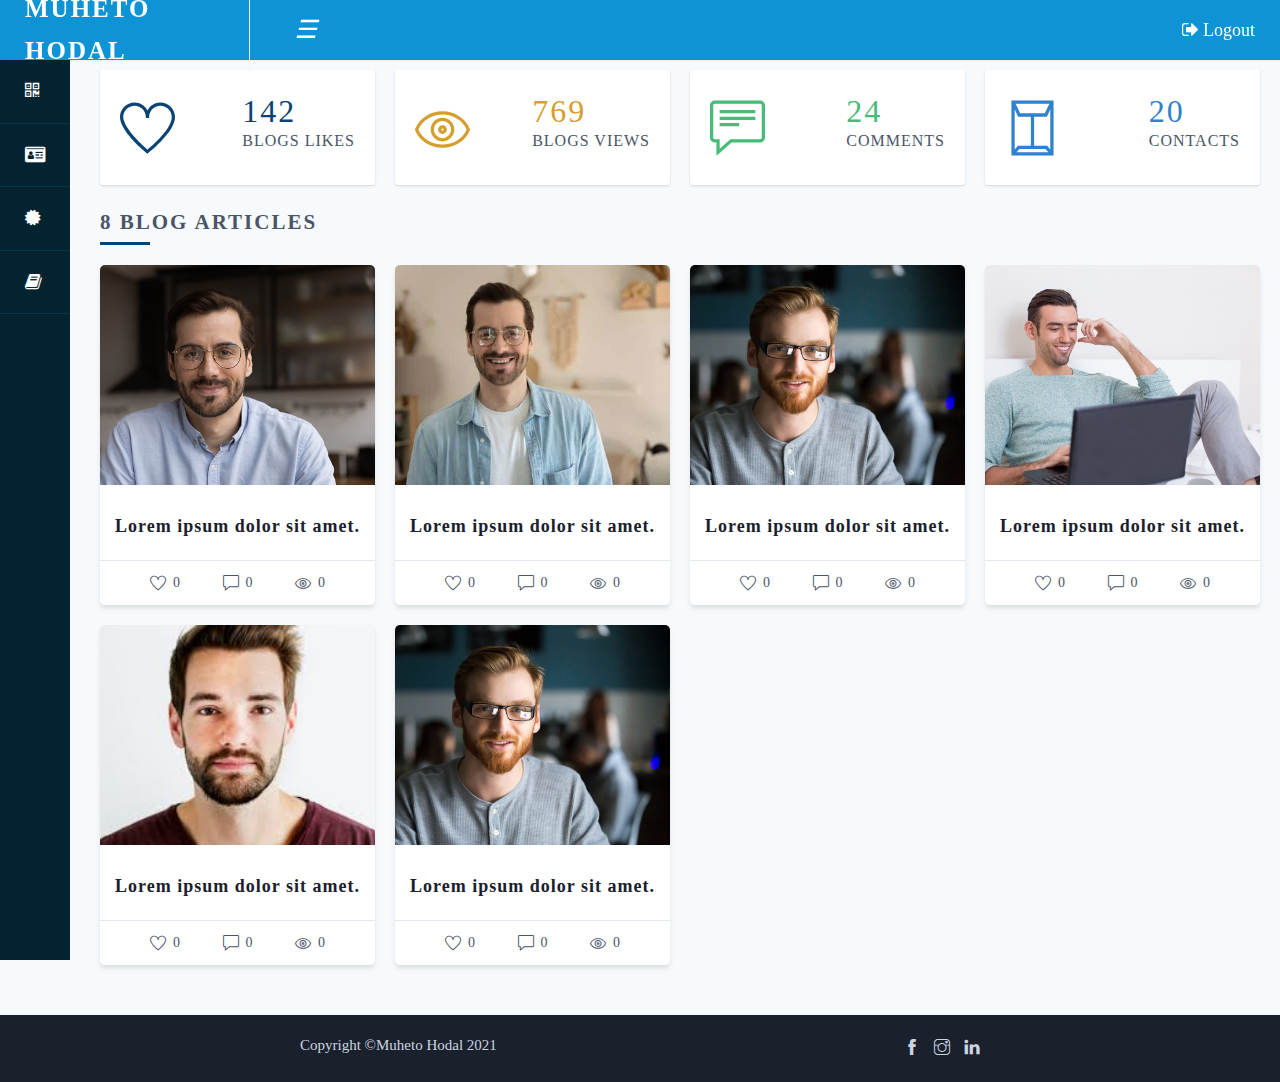
<file: login/admin/index.html>
<!DOCTYPE html>
<html lang="en">

<head>
    <meta charset="UTF-8">
    <meta http-equiv="X-UA-Compatible" content="IE=edge">
    <meta name="viewport" content="width=device-width, initial-scale=1.0">
    <link rel="stylesheet" type="text/css" href="css1/style.css">

    <link rel="stylesheet" href="https://cdnjs.cloudflare.com/ajax/libs/font-awesome/4.7.0/css/font-awesome.min.css">
    <title>Admins</title>

    <link href="https://fonts.googleapis.com/css?family=Lato:100,300,400,700,900" rel="stylesheet">
    <link href="css/main.css" rel="stylesheet">
    <link href="css/admin.css" rel="stylesheet">
    <link href="css/queries.css" rel="stylesheet">
    <link rel="stylesheet" href="icons/themify-icons.css">
</head>


<body>
    <div class="wrapper hover_collapse">

        <!-- Top bar -->
        <div class="top_navbar">
            <!-- logo -->
            <div class="logo">Muheto Hodal</div>
            <!-- menu button -->
            <div class="menu">
                <div class="hamburger">
                    <i class="fas fa-bars">&#9776;</i>
                </div>

                <ul class="logout1">
                    <li>
                        <a href="../login.html" style="color:#fff; font-size: 18px;">
                            <span class="fa fa-sign-out"><i></i></span>
                            <span class="text">Logout</span>
                        </a>
                    </li>
                </ul>
            </div>

        </div>

        <!-- Sidebar -->
        <div class="sidebar">
            <div class="sidebar_inner">
                <ul>
                    <li>
                        <a href="index.html">
                            <span class="fa fa-qrcode"><i></i></span>
                            <span class="text">Dashboard</span>
                        </a>
                    </li>

                    <li>
                        <a href="create_blog.html">
                            <span class="fa fa-id-card"><i></i></span>
                            <span class="text">Create blog</span>
                        </a>
                    </li>
                    <li>
                        <a href="queries.html">
                            <span class="fa fa-certificate"><i></i></span>
                            <span class="text">Queries</span>

                        </a>
                    </li>
                    <li>
                        <a href="profile.html">
                            <span class="fa fa-book"><i></i></span>
                            <span class="text">Profile</span>
                        </a>
                    </li>
                    <li id="logout" onclick="logout(log)">
                        <a href="../login.html">
                            <span class="fa fa-sign-out"><i></i></span>
                            <span class="text">logout</span>
                        </a>
                    </li>
                </ul>
            </div>
        </div>

    </div>


    <!-- <div class="main"> -->

    <main class="main">

        <section class="admin-dashboard">
            <div class="dashboard-summary">
                <div class="icon-card icon-card__primary">
                    <span class="ti-heart icon-card__icon"></span>
                    <div class="icon-card__details">
                        <h4 class="icon-card__number">142</h4>
                        <span class="icon-card__text">Blogs Likes</span>
                    </div>
                </div>
                <div class="icon-card icon-card__secondary">
                    <span class="ti-eye icon-card__icon"></span>
                    <div class="icon-card__details">
                        <h4 class="icon-card__number">769</h4>
                        <span class="icon-card__text">Blogs Views</span>
                    </div>
                </div>
                <div class="icon-card icon-card__success">
                    <span class="ti-comment-alt icon-card__icon"></span>
                    <div class="icon-card__details">
                        <h4 class="icon-card__number">24</h4>
                        <span class="icon-card__text">Comments</span>
                    </div>
                </div>
                <div class="icon-card icon-card__blue">
                    <span class="ti-envelope icon-card__icon"></span>
                    <div class="icon-card__details">
                        <h4 class="icon-card__number">20</h4>
                        <span class="icon-card__text">Contacts</span>
                    </div>
                </div>
            </div>
            <h2 class="dashboard-title">8 Blog articles</h2>
            <div class="cards">
                <div class="card">
                    <a class="card-img" href="edit_blog.html"><img src="img/istockphoto-1300972574-170667a.jpg" alt="Image"></a>
                    <div class="card-details">
                        <a href="edit_blog.html" class="card-title">
                                    Lorem ipsum dolor sit amet.
                                </a>
                    </div>
                    <div class="card-icons">
                        <div class="icon">
                            <i class="ti-heart"></i>
                            <span class="icon-number">0</span>
                        </div>
                        <div class="icon">
                            <i class="ti-comment"></i>
                            <span class="icon-number">0</span>
                        </div>
                        <div class="icon">
                            <i class="ti-eye"></i>
                            <span class="icon-number">0</span>
                        </div>
                    </div>
                </div>
                <div class="card">
                    <a class="card-img" href="edit_blog.html"><img src="img/head.webp" alt="Image"></a>
                    <div class="card-details">
                        <a href="edit_blog.html" class="card-title">
                                    Lorem ipsum dolor sit amet.
                                </a>
                    </div>
                    <div class="card-icons">
                        <div class="icon">
                            <i class="ti-heart"></i>
                            <span class="icon-number">0</span>
                        </div>
                        <div class="icon">
                            <i class="ti-comment"></i>
                            <span class="icon-number">0</span>
                        </div>
                        <div class="icon">
                            <i class="ti-eye"></i>
                            <span class="icon-number">0</span>
                        </div>
                    </div>
                </div>
                <div class="card">
                    <a class="card-img" href="edit_blog.html"><img src="img/head1.jpg" alt="Image"></a>
                    <div class="card-details">
                        <a href="edit_blog.html" class="card-title">
                                    Lorem ipsum dolor sit amet.
                                </a>
                    </div>
                    <div class="card-icons">
                        <div class="icon">
                            <i class="ti-heart"></i>
                            <span class="icon-number">0</span>
                        </div>
                        <div class="icon">
                            <i class="ti-comment"></i>
                            <span class="icon-number">0</span>
                        </div>
                        <div class="icon">
                            <i class="ti-eye"></i>
                            <span class="icon-number">0</span>
                        </div>
                    </div>
                </div>
                <div class="card">
                    <a class="card-img" href="edit_blog.html"><img src="img/head3.jpg" alt="Image"></a>
                    <div class="card-details">
                        <a href="edit_blog.html" class="card-title">
                                    Lorem ipsum dolor sit amet.
                                </a>
                    </div>
                    <div class="card-icons">
                        <div class="icon">
                            <i class="ti-heart"></i>
                            <span class="icon-number">0</span>
                        </div>
                        <div class="icon">
                            <i class="ti-comment"></i>
                            <span class="icon-number">0</span>
                        </div>
                        <div class="icon">
                            <i class="ti-eye"></i>
                            <span class="icon-number">0</span>
                        </div>
                    </div>
                </div>
                <div class="card">
                    <a class="card-img" href="edit_blog.html"><img src="img/images.jpeg" alt="Image"></a>
                    <div class="card-details">
                        <a href="edit_blog.html" class="card-title">
                                    Lorem ipsum dolor sit amet.
                                </a>
                    </div>
                    <div class="card-icons">
                        <div class="icon">
                            <i class="ti-heart"></i>
                            <span class="icon-number">0</span>
                        </div>
                        <div class="icon">
                            <i class="ti-comment"></i>
                            <span class="icon-number">0</span>
                        </div>
                        <div class="icon">
                            <i class="ti-eye"></i>
                            <span class="icon-number">0</span>
                        </div>
                    </div>
                </div>
                <div class="card">
                    <a class="card-img" href="edit_blog.html"><img src="img/head1.jpg" alt="Image"></a>
                    <div class="card-details">
                        <a href="edit_blog.html" class="card-title">
                                    Lorem ipsum dolor sit amet.
                                </a>
                    </div>
                    <div class="card-icons">
                        <div class="icon">
                            <i class="ti-heart"></i>
                            <span class="icon-number">0</span>
                        </div>
                        <div class="icon">
                            <i class="ti-comment"></i>
                            <span class="icon-number">0</span>
                        </div>
                        <div class="icon">
                            <i class="ti-eye"></i>
                            <span class="icon-number">0</span>
                        </div>
                    </div>
                </div>
            </div>
        </section>
    </main>
    </div>
    </div>

    <footer class="footer">
        <p class="footer-details">
            Copyright &copy;Muheto Hodal 2021
        </p>
        <div class="footer__icons">
            <a href="#" class="footer__icons__link">
                <span class="ti-facebook"></span>
            </a>
            <a href="#" class="footer__icons__link">
                <span class="ti-instagram"></span>
            </a>
            <a href="#" class="footer__icons__link">
                <span class="ti-linkedin"></span>
            </a>
        </div>
    </footer>
    <script src="js1/js.js"></script>
    <script src="/login/js/validation/logout.js"></script>
</body>

</html>
</file>
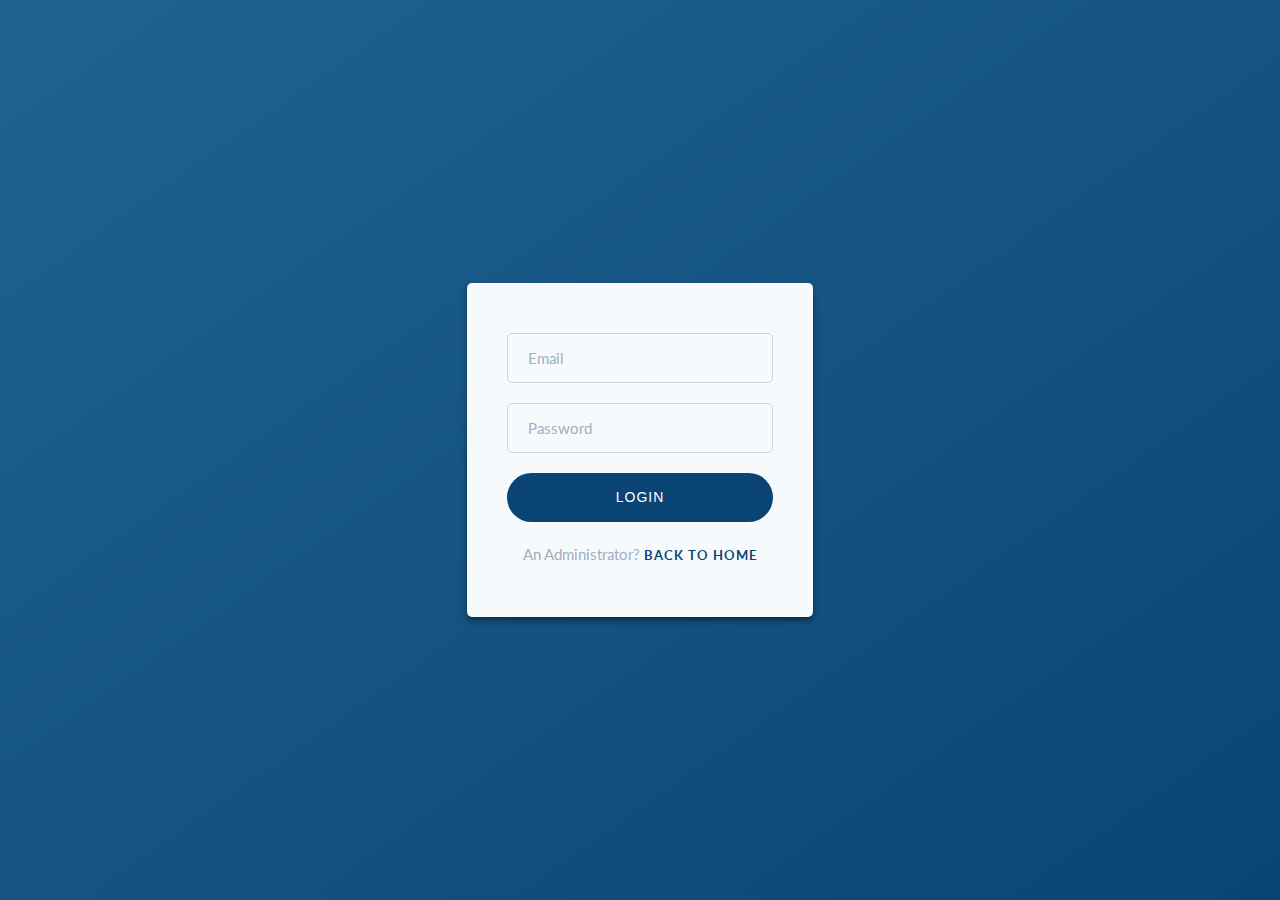
<file: login/login.html>
<!--<!DOCTYPE html>-->
<html lang="en">

<head>
    <meta charset="UTF-8">
    <meta content="width=device-width, initial-scale=1.0" name="viewport">
    <link href="https://fonts.googleapis.com/css?family=Lato:100,300,400,700,900" rel="stylesheet">
    <link href="admin/css/main.css" rel="stylesheet">
    <link href="login.css" rel="stylesheet">
    <title>Login</title>
</head>

<body class="login-page">
    <div class="login-container">
        <form class="login-form loader-container" onsubmit="login(event)">
            <div id="container-loader">
                <div class="lds-ripple">
                    <div></div>
                    <div></div>
                </div>
            </div>
            <div class="form-group">
                <input class="form-input" type="text" placeholder="Email" id="email" />
                <span class="text-invalid" id="email_invalid">invalid Email</span>
            </div>
            <div class="form-group">
                <input class="form-input" type="password" id="password" placeholder="Password" />
                <span class="text-invalid" id="password_invalid">invalid password</span>
            </div>
            <span class="text-invalid" id="invalid">Sorry, wrong email or password!</span>
            <div class="form-group">
                <button type="submit" class="btn btn-primary btn-block loader-block" id="login_btn">
                Login
            </button>
            </div>
            <div class="not-registered">
                <span class="not-registered__text">An Administrator? </span>
                <a href="../index.html" class="not-registered__link">Back to home</a>
            </div>

        </form>
    </div>
    <script type="text/javascript" src="js/validation/login.js"></script>
</body>

</html>
</file>
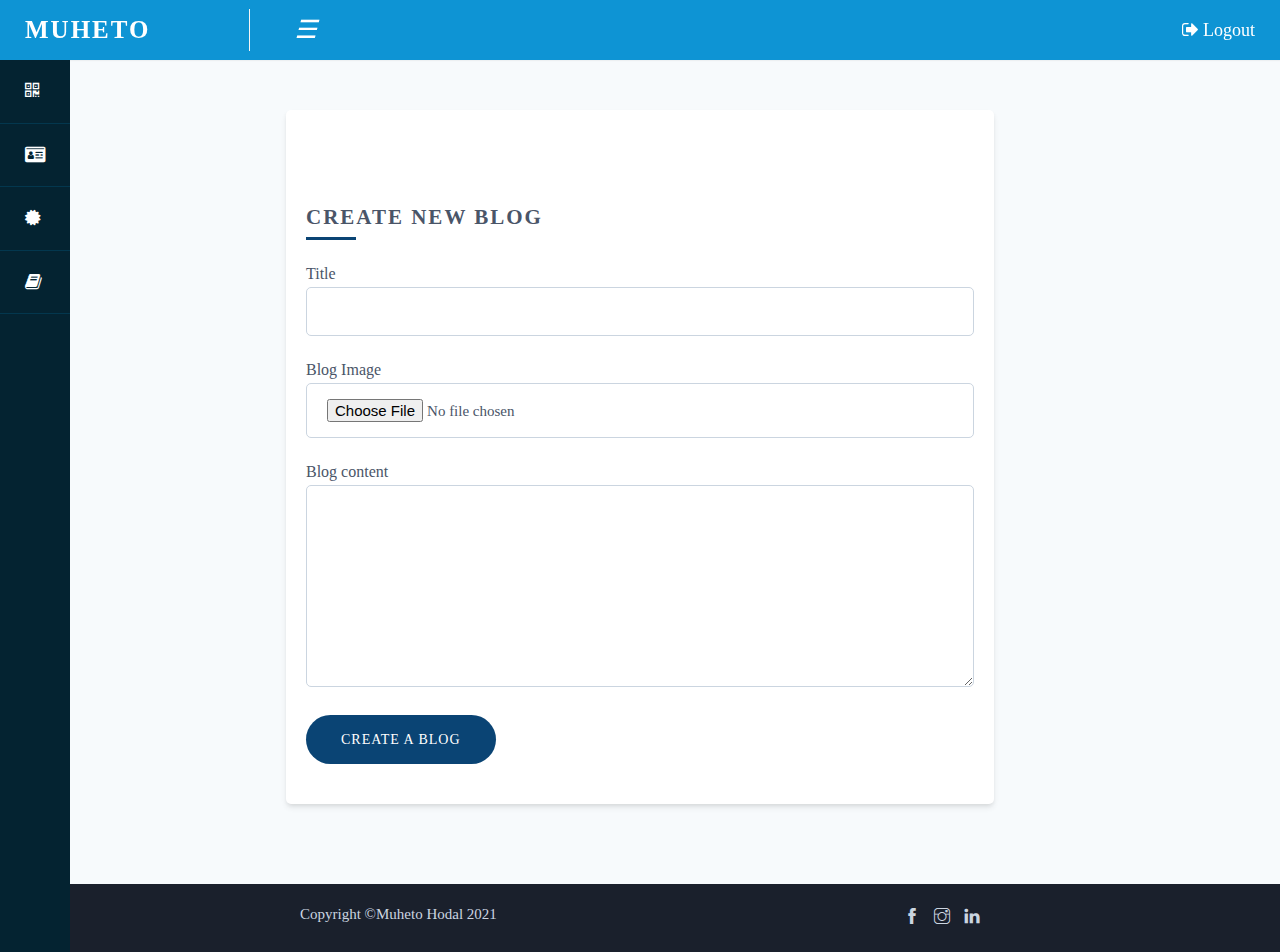
<file: login/admin/create_blog.html>
<!DOCTYPE html>
<html lang="en">
<head>
    <meta charset="UTF-8">
    <meta http-equiv="X-UA-Compatible" content="IE=edge">
    <meta name="viewport" content="width=device-width, initial-scale=1.0">
    <link rel="stylesheet" type="text/css" href="css1/style.css">

    <link rel="stylesheet" href="https://cdnjs.cloudflare.com/ajax/libs/font-awesome/4.7.0/css/font-awesome.min.css">
    <title>Admins</title>

    <link href="https://fonts.googleapis.com/css?family=Lato:100,300,400,700,900" rel="stylesheet">
    <link href="css/main.css" rel="stylesheet">
    <link href="css/admin.css" rel="stylesheet">
   <link href="css/queries.css" rel="stylesheet"> 
    <link rel="stylesheet" href="icons/themify-icons.css">
</head>


<body>
    <div class="wrapper hover_collapse">

        <!-- Top bar -->
        <div class="top_navbar">
            <!-- logo -->
                <div class="logo">Muheto</div>
            <!-- menu button -->
               <div class="menu">
                 <div class="hamburger">
                  <i class="fas fa-bars">&#9776;</i>
                 </div>
                
                 <ul class="logout1">
                   <li>
                            <a href="../login.html" style="color:#fff; font-size: 18px;">
                          <span class="fa fa-sign-out"><i></i></span>
                          <span class="text">Logout</span>
                            </a>
                            </li>
                    </ul>
               </div>
            
            </div>
        
        <!-- Sidebar -->
        <div class="sidebar">
            <div class="sidebar_inner">
                <ul>
                    <li>
                    <a href="index.html">
                        <span class="fa fa-qrcode"><i></i></span>
                  <span class="text">Dashboard</span>
                    </a>
                    </li>
              
                    <li>
                        <a href="create_blog.html">
                  <span class="fa fa-id-card"><i></i></span>
                  <span class="text">Create blog</span>
                    </a>
                    </li>
                    <li>
                        <a href="queries.html">
                  <span class="fa fa-certificate"><i></i></span>
                  <span class="text">Queries</span>
                 
                    </a>
                    </li>
                    <li>
                        <a href="profile.html">
                  <span class="fa fa-book"><i></i></span>
                  <span class="text">Profile</span>
                    </a>
                    </li>
                    <li id="logout">
                        <a href="../login.html">
                  <span class="fa fa-sign-out"><i></i></span>
                  <span class="text">logout</span>
                    </a>
                    </li>
                </ul>
              </div>
        </div>
        
        </div>


        <!-- <div class="main"> -->

            <main class="main1">

            <section class="create-article">
                <div class="card article-form">
                <form action="" class="form" id="blog_form">
                    <h2 class="dashboard-title">Create new blog</h2>
                        <div class="alert alert-danger">
            
                        </div>
                        <div class="alert alert-success">
            
                        </div>
                    <div class="form-group">
                        <label for="title" class="form-label">Title</label>
                        <input type="text" class="form-input" id="title"  required/>
                    </div>
                    <div class="form-group">
                        <label for="image">Blog Image</label>
                        <input type="file" class="form-input" id="image" placeholder="Image URL" required/>
                    </div>
                    <div class="form-group">
                        <label for="body" class="form-label">Blog content</label>
                        <textarea name="" id="body" cols="30" rows="10" class="form-input"
                                  required></textarea>
                    </div>
                    <div class="form-group">
                        <button class="btn btn-primary" type="submit" id="submit">Create a blog</button>
                    </div>
                </form>
                </div>
            </section>
            </main>

        <footer class="footer">
            <p class="footer-details">
                Copyright &copy;Muheto Hodal 2021
            </p>
            <div class="footer__icons">
                <a href="#" class="footer__icons__link">
                    <span class="ti-facebook"></span>

                </a>  

                <a href="#" class="footer__icons__link">
                    <span class="ti-instagram"></span>
                </a>
                <a href="#" class="footer__icons__link">
                    <span class="ti-linkedin"></span>
                </a>
            </div>
        </footer>

       
</body>
</html>
</file>
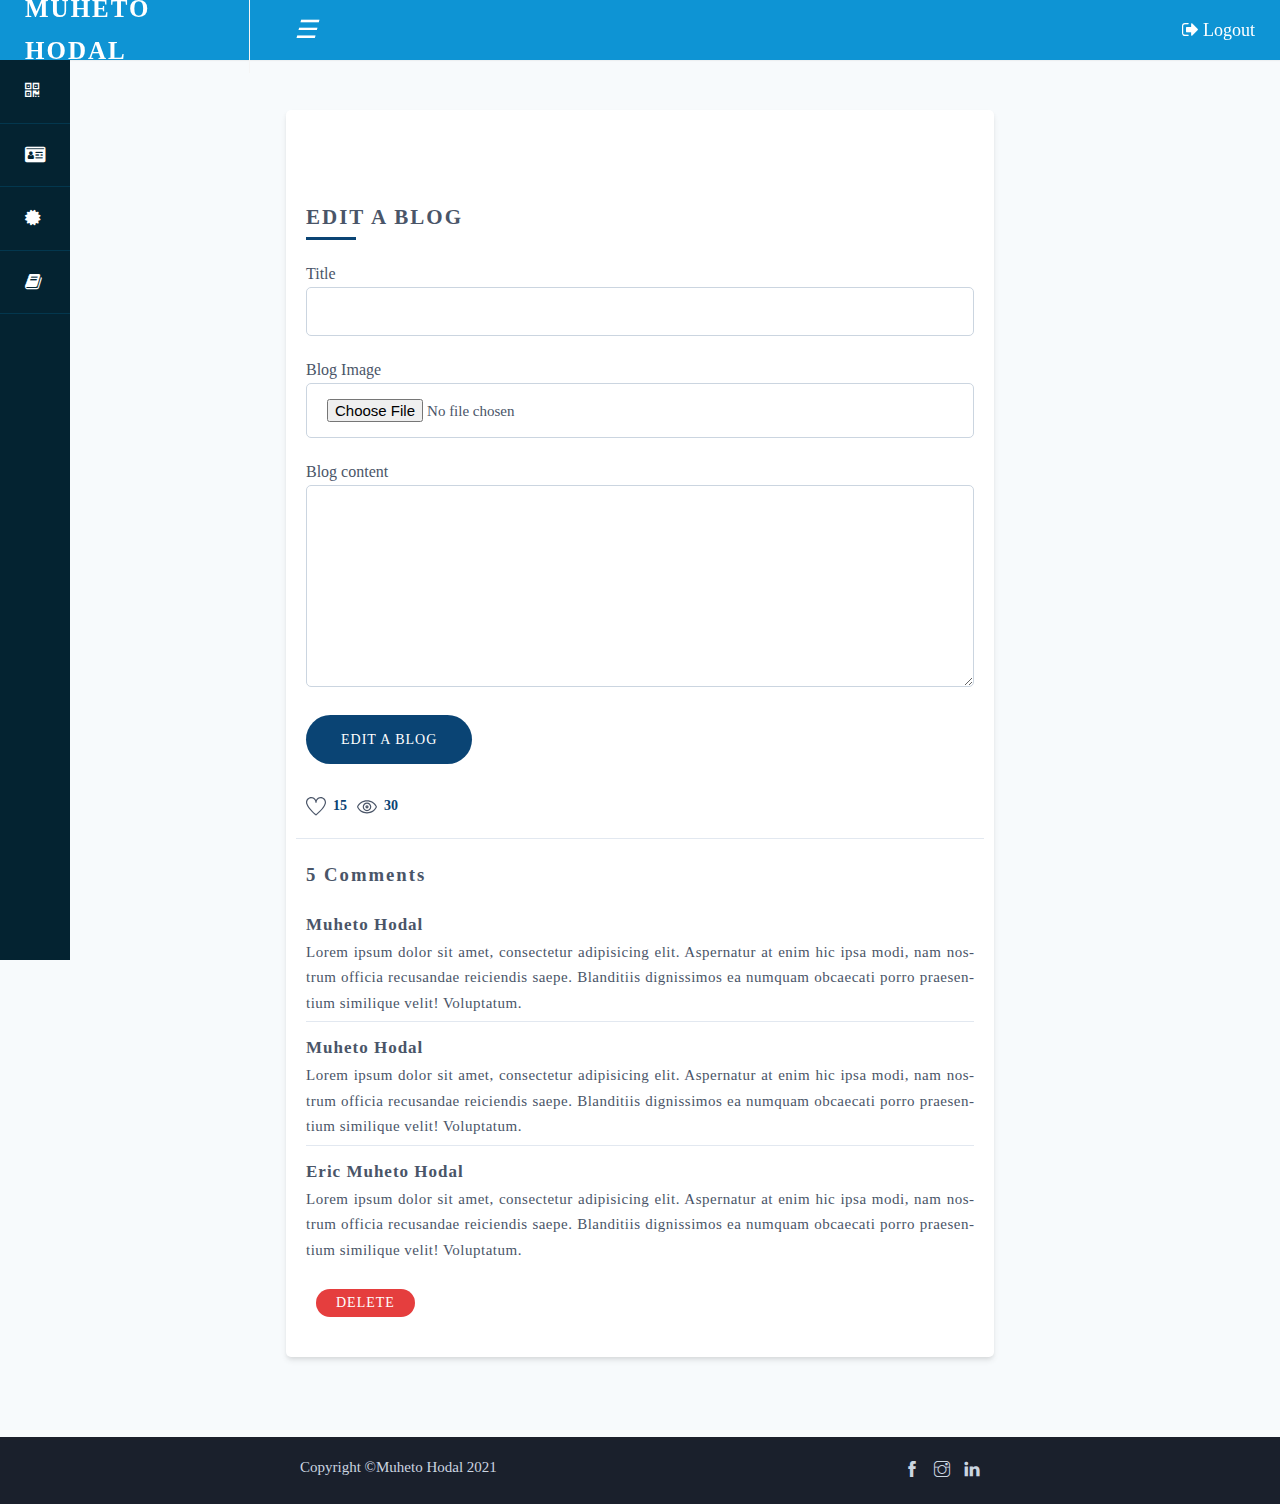
<file: login/admin/edit_blog.html>
<!DOCTYPE html>
<html lang="en">
<head>
    <meta charset="UTF-8">
    <meta http-equiv="X-UA-Compatible" content="IE=edge">
    <meta name="viewport" content="width=device-width, initial-scale=1.0">
    <link rel="stylesheet" type="text/css" href="css1/style.css">

    <link rel="stylesheet" href="https://cdnjs.cloudflare.com/ajax/libs/font-awesome/4.7.0/css/font-awesome.min.css">
    <title>Admins</title>

    <link href="https://fonts.googleapis.com/css?family=Lato:100,300,400,700,900" rel="stylesheet">
    <link href="css/main.css" rel="stylesheet">
    <link href="css/admin.css" rel="stylesheet">
   <link href="css/queries.css" rel="stylesheet"> 
    <link rel="stylesheet" href="icons/themify-icons.css">
</head>


<body>
    <div class="wrapper hover_collapse">

        <!-- Top bar -->
        <div class="top_navbar">
            <!-- logo -->
                <div class="logo">Muheto Hodal </div>
            <!-- menu button -->
               <div class="menu">
                 <div class="hamburger">
                  <i class="fas fa-bars">&#9776;</i>
                 </div>
                
                 <ul class="logout1">
                   <li>
                            <a href="../login.html" style="color:#fff; font-size: 18px;">
                          <span class="fa fa-sign-out"><i></i></span>
                          <span class="text">Logout</span>
                            </a>
                            </li>
                    </ul>
               </div>
            
            </div>
        
        <!-- Sidebar -->
        <div class="sidebar">
            <div class="sidebar_inner">
                <ul>
                    <li>
                    <a href="index.html">
                        <span class="fa fa-qrcode"><i></i></span>
                  <span class="text">Dashboard</span>
                    </a>
                    </li>
              
                    <li>
                        <a href="create_blog.html">
                  <span class="fa fa-id-card"><i></i></span>
                  <span class="text">Create blog</span>
                    </a>
                    </li>
                    <li>
                        <a href="queries.html">
                  <span class="fa fa-certificate"><i></i></span>
                  <span class="text">Queries</span>
                 
                    </a>
                    </li>
                    <li>
                        <a href="profile.html">
                  <span class="fa fa-book"><i></i></span>
                  <span class="text">Profile</span>
                    </a>
                    </li>
                    <li id="logout">
                        <a href="../login.html">
                  <span class="fa fa-sign-out"><i></i></span>
                  <span class="text">logout</span>
                    </a>
                    </li>
                </ul>
              </div>
        </div>
        
        </div>

        <!-- <div class="main"> -->

            <main class="main1">

            <section class="create-article">
                <div class="card article-form">
                <form class="form" id="blog_form">
                    <h2 class="dashboard-title">Edit a blog</h2>
                        <div class="alert alert-danger">
            
                        </div>
                        <div class="alert alert-success">
            
                        </div>
                    <div class="form-group">
                        <label for="title" class="form-label">Title</label>
                        <input type="text" class="form-input"  required/>
                    </div>
                    <div class="form-group">
                        <label for="image">Blog Image</label>
                        <input type="file" class="form-input" placeholder="Image URL" required/>
                    </div>
                    <div class="form-group">
                        <label for="body" class="form-label">Blog content</label>
                        <textarea name=""  cols="30" rows="10" class="form-input"
                                  required></textarea>
                    </div>
                        <button class="btn btn-primary" type="submit" id="submit">Edit a blog</button>
                </form>
                    <div class="article-icon">
                        <div class="icon">
                            <span class="ti-heart icon-article"></span>
                            <span class="icon-number">15</span>
                        </div>
                        <div class="icon">
                            <span class="ti-eye icon-article"></span>
                            <span class="icon-number">30</span>
                        </div>
                    </div>
                    <div class="article-comments">
                        <h3 class="comments-title">5 Comments</h3>
                        <div class="comments">
                            <div class="comment">
                                <h3 class="comment-name">Muheto Hodal </h3>
                                <div class="comment-body">
                                    Lorem ipsum dolor sit amet, consectetur adipisicing elit. Aspernatur at enim hic ipsa
                                    modi, nam nostrum officia recusandae reiciendis saepe. Blanditiis dignissimos ea numquam
                                    obcaecati porro praesentium similique velit! Voluptatum.
                                </div>
                            </div>
                            <div class="comments">
                                <div class="comment">
                                    <h3 class="comment-name">Muheto Hodal</h3>
                                    <div class="comment-body">
                                        Lorem ipsum dolor sit amet, consectetur adipisicing elit. Aspernatur at enim hic ipsa
                                        modi, nam nostrum officia recusandae reiciendis saepe. Blanditiis dignissimos ea numquam
                                        obcaecati porro praesentium similique velit! Voluptatum.
                                    </div>
                                </div>
                            <div class="comment">
                                <h3 class="comment-name">Eric Muheto Hodal </h3>
                                <div class="comment-body">
                                    Lorem ipsum dolor sit amet, consectetur adipisicing elit. Aspernatur at enim hic ipsa
                                    modi, nam nostrum officia recusandae reiciendis saepe. Blanditiis dignissimos ea numquam
                                    obcaecati porro praesentium similique velit! Voluptatum.
                                </div>
                            </div>
                        </div>
                    </div>
                    <div class="article-btn">
                        <button type="button" class="btn btn-danger btn-sm">Delete</button>
                    </div>
                </div>
            </section>

            </main> 

             

        <footer class="footer">
            <p class="footer-details">
                Copyright &copy;Muheto Hodal  2021
            </p>
            <div class="footer__icons">
                <a href="#" class="footer__icons__link">
                    <span class="ti-facebook"></span>
                </a>
                <a href="#" class="footer__icons__link">
                    <span class="ti-instagram"></span>
                </a>
                <a href="#" class="footer__icons__link">
                    <span class="ti-linkedin"></span>
                </a>
            </div>
        </footer>
</body>
</html>
</file>
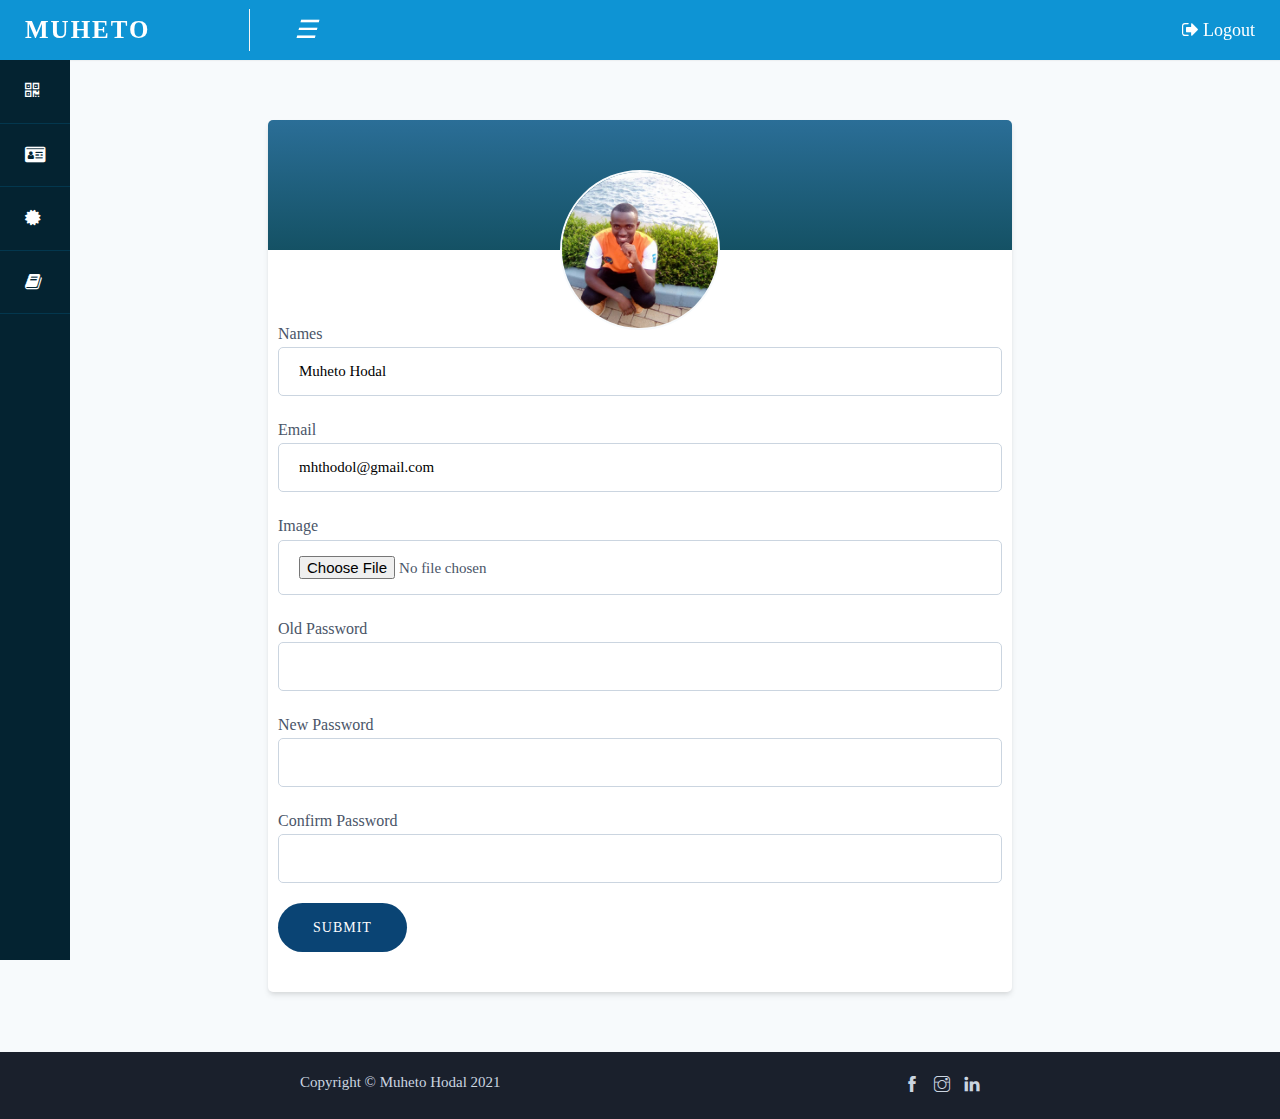
<file: login/admin/profile.html>
<!DOCTYPE html>
<html lang="en">
<head>
    <meta charset="UTF-8">
    <meta http-equiv="X-UA-Compatible" content="IE=edge">
    <meta name="viewport" content="width=device-width, initial-scale=1.0">
    <link rel="stylesheet" type="text/css" href="css1/style.css">

    <link rel="stylesheet" href="https://cdnjs.cloudflare.com/ajax/libs/font-awesome/4.7.0/css/font-awesome.min.css">
    <title>Admins</title>

    <link href="https://fonts.googleapis.com/css?family=Lato:100,300,400,700,900" rel="stylesheet">
    <link href="css/main.css" rel="stylesheet">
    <link href="css/admin.css" rel="stylesheet">
   <link href="css/queries.css" rel="stylesheet"> 
    <link rel="stylesheet" href="icons/themify-icons.css">
</head>


<body>
    <div class="wrapper hover_collapse">

        <!-- Top bar -->
        <div class="top_navbar">
            <!-- logo -->
                <div class="logo">Muheto</div>
            <!-- menu button -->
               <div class="menu">
                 <div class="hamburger">
                  <i class="fas fa-bars">&#9776;</i>
                 </div>
                
                 <ul class="logout1">
                   <li>
                            <a href="../login.html" style="color:#fff; font-size: 18px;">
                          <span class="fa fa-sign-out"><i></i></span>
                          <span class="text">Logout</span>
                            </a>
                            </li>
                    </ul>
               </div>
            
            </div>
        
        <!-- Sidebar -->
        <div class="sidebar">
            <div class="sidebar_inner">
                <ul>
                    <li>
                    <a href="index.html">
                        <span class="fa fa-qrcode"><i></i></span>
                  <span class="text">Dashboard</span>
                    </a>
                    </li>
              
                    <li>
                        <a href="create_blog.html">
                  <span class="fa fa-id-card"><i></i></span>
                  <span class="text">Create blog</span>
                    </a>
                    </li>
                    <li>
                        <a href="queries.html">
                  <span class="fa fa-certificate"><i></i></span>
                  <span class="text">Queries</span>
                 
                    </a>
                    </li>
                    <li>
                        <a href="profile.html">
                  <span class="fa fa-book"><i></i></span>
                  <span class="text">Profile</span>
                    </a>
                    </li>
                    <li id="logout">
                        <a href="../login.html">
                  <span class="fa fa-sign-out"><i></i></span>
                  <span class="text">logout</span>
                    </a>
                    </li>
                </ul>
              </div>
        </div>
        
        </div>

        <main class="main1"> 

            <section class="section-profile">
                <div class="profile">
                    <div class="profile-image__container">
                        <img src="../../image/potifolioprofile.jpg" class="profile-image" alt="Image">
                    </div>
                    <form class="form">
                        <div class="form-group">
                            <label for="name">Names</label>
                            <input type="text" class="form-input" id="name" value="Muheto Hodal">
                        </div>
                        <div class="form-group">
                            <label for="email">Email</label>
                            <input type="text" class="form-input" id="email" value="mhthodol@gmail.com">
                        </div>
                        <div class="form-group">
                            <label for="image">Image</label>
                            <input type="file" class="form-input" id="image" value="mhthodol@gmail.com">
                        </div>
                        <div class="form-group">
                            <label for="old_password">Old Password</label>
                            <input type="password" class="form-input" id="old_password">
                        </div>
                        <div class="form-group">
                            <label for="password">New Password</label>
                            <input type="password" class="form-input" id="password">
                        </div>
                        <div class="form-group">
                            <label for="password_confirmation">Confirm Password</label>
                            <input type="password" class="form-input" id="password_confirmation">
                        </div>
                        <div class="form-group">
                            <button type="submit" class="btn btn-primary">Submit</button>
                        </div>
                    </form>
                </div>
            </section>

        </main> 


        <footer class="footer">
            <p class="footer-details">
                Copyright &copy; Muheto Hodal 2021
            </p>
            <div class="footer__icons">
                <a href="#" class="footer__icons__link">
                    <span class="ti-facebook"></span>
                </a>
                <a href="#" class="footer__icons__link">
                    <span class="ti-instagram"></span>
                </a>
                <a href="#" class="footer__icons__link">
                    <span class="ti-linkedin"></span>
                </a>
            </div>
        </footer>

        <script src="js1/js.js"></script>

</body>
</html>
</file>
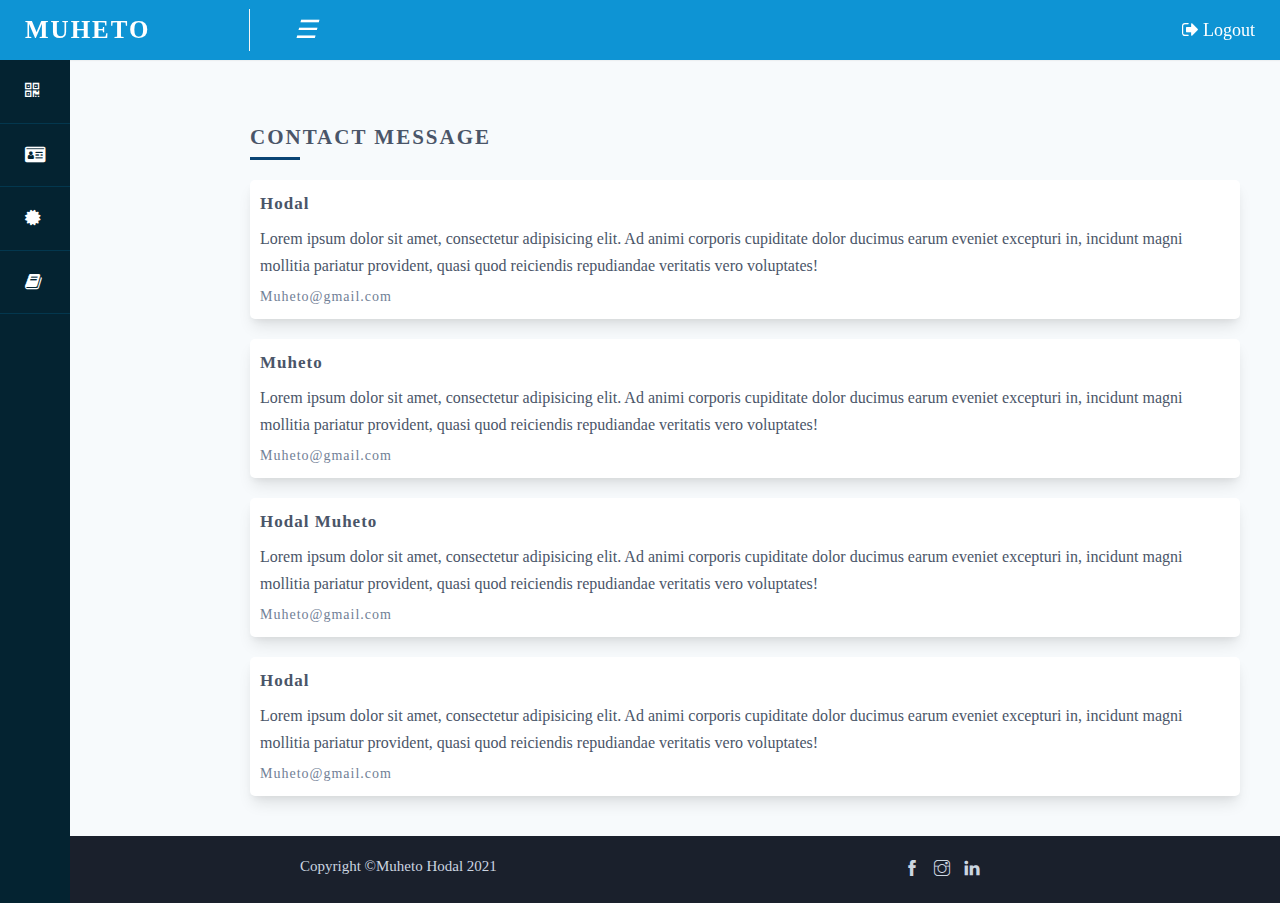
<file: login/admin/queries.html>
<!DOCTYPE html>
<html lang="en">
<head>
    <meta charset="UTF-8">
    <meta http-equiv="X-UA-Compatible" content="IE=edge">
    <meta name="viewport" content="width=device-width, initial-scale=1.0">
    <link rel="stylesheet" type="text/css" href="css1/style.css">

    <link rel="stylesheet" href="https://cdnjs.cloudflare.com/ajax/libs/font-awesome/4.7.0/css/font-awesome.min.css">
    <title>Admins</title>

    <link href="https://fonts.googleapis.com/css?family=Lato:100,300,400,700,900" rel="stylesheet">
    <link href="css/main.css" rel="stylesheet">
    <link href="css/admin.css" rel="stylesheet">
   <link href="css/queries.css" rel="stylesheet"> 
    <link rel="stylesheet" href="icons/themify-icons.css">
</head>


<body>
    <div class="wrapper hover_collapse">

        <!-- Top bar -->
        <div class="top_navbar">
            <!-- logo -->
                <div class="logo">Muheto</div>
            <!-- menu button -->
               <div class="menu">
                 <div class="hamburger">
                  <i class="fas fa-bars">&#9776;</i>
                 </div>
                
                 <ul class="logout1">
                   <li>
                            <a href="../login.html" style="color:#fff; font-size: 18px;">
                          <span class="fa fa-sign-out"><i></i></span>
                          <span class="text">Logout</span>
                            </a>
                            </li>
                    </ul>
               </div>
            
            </div>
        
        <!-- Sidebar -->
        <div class="sidebar">
            <div class="sidebar_inner">
                <ul>
                    <li>
                    <a href="index.html">
                        <span class="fa fa-qrcode"><i></i></span>
                  <span class="text">Dashboard</span>
                    </a>
                    </li>
              
                    <li>
                        <a href="create_blog.html">
                  <span class="fa fa-id-card"><i></i></span>
                  <span class="text">Create blog</span>
                    </a>
                    </li>
                    <li>
                        <a href="queries.html">
                  <span class="fa fa-certificate"><i></i></span>
                  <span class="text">Queries</span>
                 
                    </a>
                    </li>
                    <li>
                        <a href="profile.html">
                  <span class="fa fa-book"><i></i></span>
                  <span class="text">Profile</span>
                    </a>
                    </li>
                    <li id="logout">
                        <a href="../login.html">
                  <span class="fa fa-sign-out"><i></i></span>
                  <span class="text">logout</span>
                    </a>
                    </li>
                </ul>
              </div>
        </div>
        
        </div>

        <main class="main1"> 

            <section class="queries-section">
                <h2 class="dashboard-title">Contact Message</h2>
                <div class="queries">
                    <div class="query">
                        <h4>
                            Hodal 
                        </h4>
                        <p>
                            Lorem ipsum dolor sit amet, consectetur adipisicing elit. Ad animi corporis cupiditate dolor ducimus
                            earum eveniet excepturi in, incidunt magni mollitia pariatur provident, quasi quod reiciendis
                            repudiandae veritatis vero voluptates!
                        </p>
                        <span>Muheto@gmail.com</span>
                    </div>
                    <div class="query">
                        <h4>
                           Muheto
                        </h4>
                        <p>
                            Lorem ipsum dolor sit amet, consectetur adipisicing elit. Ad animi corporis cupiditate dolor ducimus
                            earum eveniet excepturi in, incidunt magni mollitia pariatur provident, quasi quod reiciendis
                            repudiandae veritatis vero voluptates!
                        </p>
                        <span>Muheto@gmail.com</span>
                    </div>
                    <div class="query">
                        <h4>
                           Hodal Muheto
                        </h4>
                        <p>
                            Lorem ipsum dolor sit amet, consectetur adipisicing elit. Ad animi corporis cupiditate dolor ducimus
                            earum eveniet excepturi in, incidunt magni mollitia pariatur provident, quasi quod reiciendis
                            repudiandae veritatis vero voluptates!
                        </p>
                        <span>Muheto@gmail.com</span>
                    </div>
                    <div class="query">
                        <h4>
                            Hodal 
                        </h4>
                        <p>
                            Lorem ipsum dolor sit amet, consectetur adipisicing elit. Ad animi corporis cupiditate dolor ducimus
                            earum eveniet excepturi in, incidunt magni mollitia pariatur provident, quasi quod reiciendis
                            repudiandae veritatis vero voluptates!
                        </p>
                        <span>Muheto@gmail.com</span>
                    </div>
                </div>
            </section>
        </main>
             

        <footer class="footer">
            <p class="footer-details">
                Copyright &copy;Muheto Hodal 2021
            </p>
            <div class="footer__icons">
                <a href="#" class="footer__icons__link">
                    <span class="ti-facebook"></span>
                </a>
                <a href="#" class="footer__icons__link">
                    <span class="ti-instagram"></span>
                </a>
                <a href="#" class="footer__icons__link">
                    <span class="ti-linkedin"></span>
                </a>
            </div>
        </footer>

        <script src="js1/js.js"> </script>

</body>
</html>
</file>
<file: login/admin/css1/style.css>
*{
  font-family: 'Baloo Paaji 2', cursive;
  margin: 0;
  padding: 0;
  box-sizing: border-box;
  list-style: none;
  text-decoration: none;
 }
 
 body{
  background: #f5f5f5;
 }
 .top_navbar{
  position: fixed;
  top: 0;
  left: 0;
  width: 100%;
  height: 60px;
  background: #0e94d4;
  box-shadow: 1px 0 2px rgba(0,0,0,0.125);
  display: flex;
  align-items: center;
  color: #f5f5f5;
 }
 .top_navbar .logo{
  width: 250px;
  font-size: 25px;
  font-weight: 700;
  padding: 0 25px;
  color: white;
  letter-spacing: 2px;
  text-transform: uppercase;
  border-right: 1px solid #f5f5f5;
 }
 .top_navbar .menu{
  width: calc(100% - 250px);
  padding: 0 25px;
  display: flex;
  justify-content: space-between;
  align-items: center;
  color: white;
 }
 
 .top_navbar .hamburger{
  font-size: 25px;
  cursor: pointer;
  color: white;
 }
 
 .top_navbar .hamburger:hover{
  color: #007dc3;
 }
 .sidebar{
  position: fixed;
  top: 60px;
  left: 0;
  width: 220px;
  height: 100%;
  background: #042331;
 }
 .sidebar ul li a{
  display: block;
  padding: 16px 25px;
  border-bottom: 1px solid #03374e;
  color: #0e94d4;
 }
 
 .sidebar ul li a{
  font-size: 18px;
  color: white;
  vertical-align: middle;
 }
 
 .sidebar ul li a .text{
  margin-left: 19px;
  color: #fff;
  font-family: sans-serif;
  font-size: 18px;
  letter-spacing: 2px;
 }
 
 .sidebar ul li a:hover{
  background: #0e94d4;
  color: #fff;
 }
 .hover_collapse .sidebar{
  width: 70px;
 }
 
 .hover_collapse .sidebar ul li a .text{
  display: none;
 }
</file>
<file: login/admin/css/main.css>
/*
    BASE
*/
:root {
    --primary-color: #0a4474;
    --primary-color-light: #20638f;
    --primary-color-dark: #510bc4;
    --color-yellow: #f3c000;
    --color-yellow-light: #ffd227;
    --color-grey-light-1: #f7fafc;
    --color-grey-light-3: #cbd5e0;
    --color-grey-light-2: #e2e8f0;
    --color-white: #f7fafc;

    --color-grey-dark: #4a5568;
    --color-grey-dark-2: #a0aec0;
    --color-grey-dark-3: #1a202c;
    --color-danger: #e53e3e;
    --linear-background: linear-gradient(to bottom, #3075a3, #145164);
}

*,
*::after,
*::before {
    margin: 0;
    padding: 0;
    box-sizing: inherit;
}

html {
    font-size: 62.5%;
    scroll-behavior: smooth;
}
a{
    text-decoration: none;
}
body {
    box-sizing: border-box;
    font-size: 1.6rem;
    line-height: 1.7;
    font-family: "Lato", sans-serif;
    font-weight: 400;
    color: var(--color-grey-dark);
}

::selection {
    background-color: var(--primary-color-dark);
    color: #fff;
}

.fade {
    animation-name: fade;
    animation-duration: 1.7s;
}

@keyframes fade {
    from {
        opacity: .2
    }
    to {
        opacity: 1
    }
}


/*
    Utilities
*/
.mb-4 {
    margin-bottom: 3rem !important;
}

.pt-2 {
    padding-top: 2rem;
}
.pt-3 {
    padding-top: 3rem !important;
}
.pt-4 {
    padding-top: 4rem !important;
}

.mt-2 {
    margin-top: .5rem;
}

.pb-2 {
    padding-bottom: 2rem;
}

.mb-2 {
    padding-bottom: 2rem;
}

.pl-2 {
    padding-left: 2rem;
}
.w-1\/2{
    width: 49% !important;
}

.text-danger {
    color: var(--color-danger);

}

.text-center {
    text-align: center;
}

.float-right {
    float: right;
}
main{
    padding-top: 6rem;  
}
#main
{
    padding-top: 1rem;
}
.shadow{
    box-shadow: 0 10px 15px -3px rgba(0, 0, 0, 0.1), 0 4px 6px -2px rgba(0, 0, 0, 0.05);
}
/*
    Forms
*/
.form-group {
    margin-bottom: 2rem;
}
.form-row{
    display: flex;
    justify-content: space-between;
}
.form-input {
    padding: 1.5rem 2rem;
    background-color: inherit;
    font-size: 1.5rem;
    font-family: inherit;
    border-radius: 5px;
    width: 100%;
    border: solid 1px var(--color-grey-light-3);
    transition: all .3s;
}

.form-input:focus {
    outline: none;
    /*box-shadow: 0 1rem 2rem rgba(0, 0, 0, .1);*/
    /*border-bottom: solid 3px var(--primary-color);*/
    border: solid 1px var(--primary-color);
}

/*

.form-input:invalid {
    border-bottom: solid 3px var(--color-grey-dark-3);
}
*/
.loader-block {
    display: flex !important;
    align-content: center;
    justify-content: center;
}

#loader_img {
    display: none;
}

.form-input.invalid {
    border-bottom: solid 3px var(--color-danger);
}

.form-input::-webkit-input-placeholder {
    color: var(--color-grey-dark-2)
}

.form {
    padding: 2rem 1rem;
}

.text-invalid {
    color: var(--color-danger);
    font-size: 1.3rem;
    display: none;
}

/*
    Buttons
*/
.btn, .btn:link, .btn:visited {
    display: inline-block;
    text-decoration: none;
    padding: 1.2rem 3rem;
    text-transform: uppercase;
    letter-spacing: 1px;
    transition: all .2s;
    position: relative;
    border: none;
    cursor: pointer;
    font-weight: 400;
    border-radius: 100px;
    font-size: 1.4rem;
}
button{
    padding: 1.65rem 3.5rem !important;
}
.btn-sm {
    padding: .6rem 2rem !important;
    font-size: 1.4rem;
}

.btn-block {
    width: 100%;
}

.btn:hover {
    transform: translateY(-2px);
}

.btn-primary:hover {
    background-color: var(--primary-color-light);
}

.btn-yellow:hover {
    background-color: var(--color-yellow-light);
}

.btn-danger:hover {
    background-color: #c53030;
}

.btn:active,
.btn:focus {
    outline: none;
    transform: translateY(-1px);
}

.btn-primary:active,
.btn-primary:focus {
    background-color: var(--primary-color-dark);
}

.btn-yellow:active,
.btn-yellow:focus {
    background-color: #ffcb05;
}

.btn-danger:active,
.btn-danger:focus {
    background-color: #cf3232;
}

.btn-primary {
    background-color: var(--primary-color);
    color: #fff;
}

.btn-yellow {
    background-color: var(--color-yellow);
    color: var(--primary-color);
}

.btn-danger {
    background-color: var(--color-danger);
    color: #fff;
}

/* 
    Articles cards
*/ 
.articles {
    background-color: var(--color-grey-light-1);
    padding: 5rem 15rem;
}

.cards {
    display: grid;
    grid-template-columns: repeat(auto-fit, minmax(30rem, 1fr));
    grid-row-gap: 3rem;
    grid-column-gap: 2rem;
}

.card {
    background-color: #fff;
    box-shadow: 0 4px 6px -1px rgba(0, 0, 0, 0.1), 0 2px 4px -1px rgba(0, 0, 0, 0.06);
    border-radius: 5px;
    overflow: hidden;
}

.card-img img {
    width: 100%;
    object-fit: cover;
    object-position: 100%;
    height: 25rem;
}

.card-details {
    width: 100%;
    text-align: center;
    padding: 2rem 1rem;
}

.card-title,
.card-title:link,
.card-title:visited {
    text-decoration: none;
    color: var(--color-grey-dark-3);
    font-weight: 700;
    font-size: 1.8rem;
    transition: all .2s;
    line-height: 1.3;
    letter-spacing: 1px;
}

.card-title:hover {
    color: var(--primary-color-dark);
}

.card-icons {
    display: flex;
    justify-content: space-between;
    padding: 1rem 5rem;
    border-top: solid var(--color-grey-light-2) 1px;
}

.icon {
    display: flex;
    align-items: center;
}

.icon-number {
    margin-left: .7rem;
    font-size: 1.4rem;
}

/*
    Footer
*/
.footer {
    background-color: var(--color-grey-dark-3);
    display: flex;
    justify-content: space-between;
    padding: 2rem 30rem;
}

.footer-break {
    display: none;
}

.footer-details {
    color: var(--color-grey-light-3);
    font-size: 1.5rem;
    text-align: center;
    line-height: 1.4;
}

.footer__icons {
    display: flex;
}

.footer__icons__link,
.footer__icons__link:link,
.footer__icons__link:visited {
    margin-left: 1.4rem;
    text-decoration: none;
    color: var(--color-grey-light-3);
    transition: all .2s;
}

.footer__icons__link:hover {
    color: var(--primary-color);
}

/*
    Create article page
*/
.create-article {
    padding: 5rem;
    padding-bottom: 8rem;
    background-color: var(--color-grey-light-1);
}

.article-form {
    width: 60%;
    margin: 0 auto;
    padding: 0 1rem;
}

/*
    Article details
*/
.section-article {
    padding: 8rem 10rem;
    background-color: var(--color-grey-light-1);
    display: grid;
    grid-gap: 3rem;
    grid-template-columns: 70% 30%;
}

.article-image {
    width: 100%;
    max-height: 45rem;
    object-fit: cover;
    object-position: center;
}

.article-details, .article-recommend {
    background-color: #fff;
    box-shadow: 0 4px 6px -1px rgba(0, 0, 0, 0.1), 0 2px 4px -1px rgba(0, 0, 0, 0.06);
    border-radius: 5px;
    overflow: hidden;
}
.article-recommend{
    padding: 2rem;
    padding-bottom: 4rem;
    align-self: start;
}
.recommend-title{
    font-size: 2rem;
    font-weight: 900;
    letter-spacing: 1px;
    margin-bottom: 1rem;

}
.recommended-title{
    align-self: flex-end;

}
.recommended-list{
    display: grid;
    row-gap: 2rem;
}
.recommended-image{
    width: 6rem;
    height: 6rem;
    object-fit: cover;
    object-position: center;
    margin-right: 1.5rem;
}
.recommended-article{
    display: flex;
    color: var(--color-grey-dark);
    transition: all .2s;
}
.recommended-article:hover{
    color: var(--primary-color);
}
.article-icon{
    padding-top: 1rem;
}
.icon-article{
    font-size: 2rem;
    font-weight: 900;
    cursor: pointer;
    transition: all .2s;
    backface-visibility: hidden;
}
.article-icon .icon-number{
    color: var(--primary-color);
    font-weight: 700;
}
.icon-article:hover{
    color: var(--color-grey-dark-3);
    transform: scale(1.15);
}

.article-title {
    font-size: 2.4rem;
    margin-bottom: .4rem;
    font-weight: 700;
    letter-spacing: 2px;
}

.article-text {
    text-align: justify;
    font-size: 1.45rem;
    margin-bottom: .8rem;
    letter-spacing: 1px;
    -webkit-hyphens: auto;
    -moz-hyphens: auto;
    -ms-hyphens: auto;
    hyphens: auto;
}

.article-content {
    padding: 1.5rem 1.5rem 2rem 1.4rem;
}

.article-btn {
    /*text-align: end;*/
    padding-bottom: 2rem;
    padding-left: 1rem;
}
.comments-title{
    font-weight: 700;
    letter-spacing: 2px;
}
.article-comments{
    border-top: solid var(--color-grey-light-2) 1px;
    margin-top: 2rem;
    padding-top: 2rem;
    display: grid;
    row-gap: 2rem;
}
.comments{
    display: grid;
    row-gap: 1.2rem;
}
.comment{
    padding-bottom: .5rem;
}
.comment:not(:last-child){
    border-bottom: 1px solid var(--color-grey-light-2);
}
.comment-name{
    letter-spacing: 1px;
    font-size: 1.7rem;
    font-weight: 900;
}
.comment-body{
    font-size: 1.5rem;
    letter-spacing: .5px;
    text-align: justify;
    hyphens: auto;
}
.comment-form{
    margin-top: 1rem;
}
/*
    Alerts
*/
.alert {
    padding: 1.2rem 2rem;
    border-radius: 3px;
    margin: 2rem 0;
}

.alert-danger {
    background-color: #fed7d7;
    color: #742a2a;
    display: none;
}

.alert-success {
    background-color: #c6f6d5;
    color: #22543d;
    display: none;
}

.alert-loader {
    background-color: #ebf8ff;
    color: #2a4365;
    display: flex;
    align-content: center;
    justify-content: space-between;
    box-shadow: 0 4px 6px -1px rgba(0, 0, 0, 0.1), 0 2px 4px -1px rgba(0, 0, 0, 0.06);
}

.alert-loader img {
    height: 3.5rem;
}

.section-contact {
    padding: 8rem 5rem;
    background-color: var(--color-grey-light-1);
    display: flex;
    flex-direction: column;
    align-items: center;
}

.contact-title {
    text-align: center;
    font-size: 3.2rem;
    margin-bottom: 4rem;
    letter-spacing: 2px;
    font-weight: 700;
}

.contact-form {
    width: 60%;
}
</file>
<file: login/admin/css/admin.css>
.admin-dashboard {

    padding: 1rem 2rem 5rem 10rem;

    background-color: var(--color-grey-light-1);
}

.dashboard-summary {
    display: grid;
    grid-template-columns: repeat(auto-fit, minmax(23rem, 1fr));
    grid-gap: 2rem;
}

.icon-card {
    background-color: #ffff;
    padding: 3rem 2rem;
    display: flex;
    justify-content: space-between;
    align-items: center;
    border-radius: 3px;
    box-shadow: 0 1px 3px 0 rgba(0, 0, 0, 0.1), 0 1px 2px 0 rgba(0, 0, 0, 0.06);
}

.icon-card__primary .icon-card__icon,
.icon-card__primary .icon-card__number {
    color: var(--primary-color);
}

.icon-card__secondary .icon-card__icon,
.icon-card__secondary .icon-card__number {
    color: #d69e2e;
}

.icon-card__success .icon-card__icon,
.icon-card__success .icon-card__number {
    color: #48bb78;;
}

.icon-card__blue .icon-card__icon,
.icon-card__blue .icon-card__number {
    color: #3182ce;;
}

.icon-card__icon {
    font-size: 5.5rem;
}

.icon-card__number {
    font-size: 3.2rem;
    font-weight: 400;
    letter-spacing: 2px;
    text-transform: uppercase;
    line-height: 0;
    display: inline-block;
}

.icon-card__details {
    display: grid;
    row-gap: 1.55rem;
    margin-top: 1rem;
}

.icon-card__text {
    letter-spacing: 1px;
    font-size: 1.6rem;
    text-transform: uppercase;
    display: inline-block;
    font-weight: 400;
}

.dashboard-title {
    font-size: 2.1rem;
    padding: 2rem 0;
    display: grid;
    row-gap: .1rem;
    letter-spacing: 2px;
    text-transform: uppercase;

}

.dashboard-title:after {
    content: "";
    background-color: var(--primary-color);
    height: 3px;
    width: 5rem; 
    display: inline-block;
}

.cards {
    grid-template-columns: repeat(auto-fit, minmax(25rem, 1fr));
    grid-row-gap: 2rem;
    grid-column-gap: 2rem;
}

.card-img img {
    height: 22rem;
}

.article-comments {
    padding: 2rem 1rem;
}

.article-icon {
    padding-left: 1rem;
    display: flex;
}

.article-icon > * {
    padding-right: 1rem;
}
/*
    Queries
*/
.queries-section {
    padding: 4rem 4rem 4rem 25rem;
    background-color: var(--color-grey-light-1);

}

.queries {
    display: grid;
    row-gap: 2rem;
}
.query{
    padding: 1rem;
    background-color: #fff;
    border-radius: 5px;
    box-shadow: 0 10px 15px -3px rgba(0, 0, 0, 0.1), 0 4px 6px -2px rgba(0, 0, 0, 0.05);
    display: grid;
    row-gap: .6rem;
}
.query h4{
    letter-spacing: 1px;
    font-size: 1.7rem;
    font-weight: 700;
}

.query span{
    color: #718096;
    font-size: 1.4rem;
    letter-spacing: 1px;
}
/*
    Profile
*/
.section-profile{
    padding: 6rem 2rem;
    background-color: var(--color-grey-light-1);
}
.profile{
    background-color: #ffffff;
    border-radius: 5px;
    width: 60%;
    margin: 0 auto;
    box-shadow: 0 4px 6px -1px rgba(0, 0, 0, 0.1), 0 2px 4px -1px rgba(0, 0, 0, 0.06);
    overflow: hidden;
}
.profile-image__container{
    background: var(--linear-background);
    display: flex;
    justify-content: center;
    padding: 0 2rem;
    margin-top: -3rem;
}
.profile-image{
    height: 16rem;
    width: 16rem;
    border-radius: 50%;
    border: solid var(--color-grey-light-1) 2px;
    object-fit: cover;
    object-position: center;
    transform: translateY(50%);
}
.form{
    padding-top: 7rem;
}
</file>
<file: login/admin/css/queries.css>
/* 1800px */
@media only screen and (min-width: 112.5em) {
    html {
        font-size: 75%;
    }
}

/* 1200px */
@media only screen and (max-width: 75em) {
    html {
        font-size: 56.25%;
    }
    .about-container {
        width: 67%;
    }

    .section-services {
        padding: 10rem 12rem;
    }

    .header-title {
        font-size: 3rem;
    }

    .articles {
        padding: 3rem 10rem;
    }
    .queries-section {
        padding: 3rem 8rem;
    }
    .breadcrumb {
        height: 20vh;
    }

    .create-article {
        padding: 6rem 3rem;
    }

    .article-form {
        width: 70%;
    }

    .section-article {
        padding: 6rem 4rem;
    }


    .header-content {
        width: 50%;
    }

    .section-portfolio {
        padding: 6rem 4rem;
    }

    .portfolio-content {
        grid-column-gap: 1rem;
        padding: 0 .5rem 3rem .5rem;
        width: 100%;
    }

    .portfolio-content img {
        max-height: 23rem;
        max-width: 45rem;
    }

    .portfolio-title h3 {
        font-size: 3rem;
        margin-right: .4rem;
    }
    .section-contact {
        padding: 4rem 2rem;
    }
    .contact-title {
        font-size: 3rem;
        margin-bottom: 2rem;
    }

    .contact-form {
        width: 70%;
    }
    .admin-dashboard {
        padding: 4rem 4rem;
    }
    .section-profile{
        padding: 4rem 2rem;
    }
    .profile {
        width: 70%;
    }
    .main
    {
        padding: 9rem;
        height: auto;
    }
    .main1
    {
        padding: 10rem;
        height: auto;
    }


}
@media only screen and (min-width: 56.25em) {
    #logout
    {
        display: none;
    }

}
/*
    End of 1200px media query
*/

/* 900px */
@media only screen and (max-width: 56.25em) {
    html {
        font-size: 50%;
    }
    main{

        padding-top: 10rem;
        width: 85rem;

    }
    #main
    {
        padding-top: 12rem;
    }

    .admin-dashboard {
        padding: 3rem 4rem;
    }
    .queries-section {
        padding: 0 6rem;
    }
    .section-article {
        grid-template-columns: 100%;
    }
    .section-portfolio {
        padding: 4rem 2rem;
    }


    .landing-header {
        position: relative;
    }

    .about-section {
        padding: -2rem 2rem 6rem 2rem;
    }

    .about-container {
        width: 75%;
    }

    .section-services {
        padding: 5rem 10rem;
    }

    .header-title {
        font-size: 2.8rem;
    }

    .header-content {
        width: 75%;
    }

    .articles {
        padding: 2rem 5rem;
    }

    .breadcrumb {
        height: 15vh;
    }

    .footer-break {
        display: block;
    }

    .create-article {
        padding: 4rem 2rem;
    }

    .article-form {
        width: 80%;
    }

    .section-article {
        padding: 4rem 2rem;
    }

    .portfolio-content {
        grid-template-columns: repeat(1, 1fr);
        grid-column-gap: 0;
        grid-row-gap: 2rem;
        justify-items: center;
    }

    .portfolio-details {
        display: grid;
        row-gap: 2rem;
        justify-items: center;
    }

    .next, .prev {
        font-size: 2.5rem;
    }

    .portfolio-content img {
        max-height: 20rem;
        max-width: 40rem;
    }

    .portfolio-title h3 {
        font-size: 2.4rem;
    }

    .portfolio-text {
        width: 80%;
        text-align: center;
    }
    .contact-title {
        font-size: 2.6rem;
        margin-bottom: 2rem;
    }

    .contact-form {
        width: 85%;
    }
    .w-1\/2{
        width: 100% !important;
    }
    .form-row{
        flex-direction: column;
    }
    .section-profile{
        padding: 2rem 2rem;
    }
    .profile {
        width: 85%;
    }
    .profile-image__container{
        margin-top: -4rem;
    }
    .main
    {
        padding: 9rem;
        height: auto;
    }

    .main1
    {
        padding: 10rem 10rem 10rem 13rem;
        height: auto;
    }

    #logout
    {
        display: none;
    }

}

/*
    End of 900px media query
*/


/* 600px */
@media only screen and (max-width: 37.5em) {
    .header-content {
        width: 95%;
    }
    .portfolio-content img {
        max-height: 15rem;
        max-width: 30rem;
    }
    .section-profile
    {
    width: 30rem;
    }

    main{
        padding-top: 10rem;
        width: 30rem;
    }
    
    .queries-section {
        padding: 0 2rem;
        width: 35rem;
    }
    .admin-dashboard {
        padding: 3rem 2rem;
        width: 40rem;

    }
    .about-section {
        padding: -6rem 2rem 2rem 2rem;
    }

    .about-container {
        width: 85%;
    }

    .header-title {
        font-size: 2.5rem;
    }

    .articles {
        padding: 1rem 2rem;
    }

    .breadcrumb {
        height: 10vh;
    }

    .create-article {
        padding: 2rem 1rem;
    }

    .article-form {
        width: 90%;
    }

    .section-article {
        padding: 2rem 2rem;
    }


    .nav-item {
        margin-left: .5rem;
    }

    .header {
        padding: .2rem .5rem;
    }

    .portfolio-text {
        width: 100%;
    }
    .section-profile{
        padding: 2rem 2rem;
    }
    .profile {
        width: 95%;
    }
    .profile-image__container{
        margin-top: -4rem;
    }

    #main
    {
        padding-top: 12rem;
    }

    .main
    {
        padding: 10rem;
        height: auto;
       
    }

    .main1
    {
        padding: 10rem 10rem 10rem 13rem;
        height: auto;
       
    }
  .create-article
  {
      width: 32rem;

  }
  .footer
  {
      display: none;
  }
  .logout1{
    display: none;
  }
  #logout
    {
        display:block;
    }
  

}
</file>
<file: login/admin/icons/themify-icons.css>
@font-face {
	font-family: 'themify';
	src:url('fonts/themify.eot?-fvbane');
	src:url('fonts/themify.eot?#iefix-fvbane') format('embedded-opentype'),
		url('fonts/themify.woff?-fvbane') format('woff'),
		url('fonts/themify.ttf?-fvbane') format('truetype'),
		url('fonts/themify.svg?-fvbane#themify') format('svg');
	font-weight: normal;
	font-style: normal;
}

[class^="ti-"], [class*=" ti-"] {
	font-family: 'themify';
	speak: none;
	font-style: normal;
	font-weight: normal;
	font-variant: normal;
	text-transform: none;
	line-height: 1;

	/* Better Font Rendering =========== */
	-webkit-font-smoothing: antialiased;
	-moz-osx-font-smoothing: grayscale;
}

.ti-wand:before {
	content: "\e600";
}
.ti-volume:before {
	content: "\e601";
}
.ti-user:before {
	content: "\e602";
}
.ti-unlock:before {
	content: "\e603";
}
.ti-unlink:before {
	content: "\e604";
}
.ti-trash:before {
	content: "\e605";
}
.ti-thought:before {
	content: "\e606";
}
.ti-target:before {
	content: "\e607";
}
.ti-tag:before {
	content: "\e608";
}
.ti-tablet:before {
	content: "\e609";
}
.ti-star:before {
	content: "\e60a";
}
.ti-spray:before {
	content: "\e60b";
}
.ti-signal:before {
	content: "\e60c";
}
.ti-shopping-cart:before {
	content: "\e60d";
}
.ti-shopping-cart-full:before {
	content: "\e60e";
}
.ti-settings:before {
	content: "\e60f";
}
.ti-search:before {
	content: "\e610";
}
.ti-zoom-in:before {
	content: "\e611";
}
.ti-zoom-out:before {
	content: "\e612";
}
.ti-cut:before {
	content: "\e613";
}
.ti-ruler:before {
	content: "\e614";
}
.ti-ruler-pencil:before {
	content: "\e615";
}
.ti-ruler-alt:before {
	content: "\e616";
}
.ti-bookmark:before {
	content: "\e617";
}
.ti-bookmark-alt:before {
	content: "\e618";
}
.ti-reload:before {
	content: "\e619";
}
.ti-plus:before {
	content: "\e61a";
}
.ti-pin:before {
	content: "\e61b";
}
.ti-pencil:before {
	content: "\e61c";
}
.ti-pencil-alt:before {
	content: "\e61d";
}
.ti-paint-roller:before {
	content: "\e61e";
}
.ti-paint-bucket:before {
	content: "\e61f";
}
.ti-na:before {
	content: "\e620";
}
.ti-mobile:before {
	content: "\e621";
}
.ti-minus:before {
	content: "\e622";
}
.ti-medall:before {
	content: "\e623";
}
.ti-medall-alt:before {
	content: "\e624";
}
.ti-marker:before {
	content: "\e625";
}
.ti-marker-alt:before {
	content: "\e626";
}
.ti-arrow-up:before {
	content: "\e627";
}
.ti-arrow-right:before {
	content: "\e628";
}
.ti-arrow-left:before {
	content: "\e629";
}
.ti-arrow-down:before {
	content: "\e62a";
}
.ti-lock:before {
	content: "\e62b";
}
.ti-location-arrow:before {
	content: "\e62c";
}
.ti-link:before {
	content: "\e62d";
}
.ti-layout:before {
	content: "\e62e";
}
.ti-layers:before {
	content: "\e62f";
}
.ti-layers-alt:before {
	content: "\e630";
}
.ti-key:before {
	content: "\e631";
}
.ti-import:before {
	content: "\e632";
}
.ti-image:before {
	content: "\e633";
}
.ti-heart:before {
	content: "\e634";
}
.ti-heart-broken:before {
	content: "\e635";
}
.ti-hand-stop:before {
	content: "\e636";
}
.ti-hand-open:before {
	content: "\e637";
}
.ti-hand-drag:before {
	content: "\e638";
}
.ti-folder:before {
	content: "\e639";
}
.ti-flag:before {
	content: "\e63a";
}
.ti-flag-alt:before {
	content: "\e63b";
}
.ti-flag-alt-2:before {
	content: "\e63c";
}
.ti-eye:before {
	content: "\e63d";
}
.ti-export:before {
	content: "\e63e";
}
.ti-exchange-vertical:before {
	content: "\e63f";
}
.ti-desktop:before {
	content: "\e640";
}
.ti-cup:before {
	content: "\e641";
}
.ti-crown:before {
	content: "\e642";
}
.ti-comments:before {
	content: "\e643";
}
.ti-comment:before {
	content: "\e644";
}
.ti-comment-alt:before {
	content: "\e645";
}
.ti-close:before {
	content: "\e646";
}
.ti-clip:before {
	content: "\e647";
}
.ti-angle-up:before {
	content: "\e648";
}
.ti-angle-right:before {
	content: "\e649";
}
.ti-angle-left:before {
	content: "\e64a";
}
.ti-angle-down:before {
	content: "\e64b";
}
.ti-check:before {
	content: "\e64c";
}
.ti-check-box:before {
	content: "\e64d";
}
.ti-camera:before {
	content: "\e64e";
}
.ti-announcement:before {
	content: "\e64f";
}
.ti-brush:before {
	content: "\e650";
}
.ti-briefcase:before {
	content: "\e651";
}
.ti-bolt:before {
	content: "\e652";
}
.ti-bolt-alt:before {
	content: "\e653";
}
.ti-blackboard:before {
	content: "\e654";
}
.ti-bag:before {
	content: "\e655";
}
.ti-move:before {
	content: "\e656";
}
.ti-arrows-vertical:before {
	content: "\e657";
}
.ti-arrows-horizontal:before {
	content: "\e658";
}
.ti-fullscreen:before {
	content: "\e659";
}
.ti-arrow-top-right:before {
	content: "\e65a";
}
.ti-arrow-top-left:before {
	content: "\e65b";
}
.ti-arrow-circle-up:before {
	content: "\e65c";
}
.ti-arrow-circle-right:before {
	content: "\e65d";
}
.ti-arrow-circle-left:before {
	content: "\e65e";
}
.ti-arrow-circle-down:before {
	content: "\e65f";
}
.ti-angle-double-up:before {
	content: "\e660";
}
.ti-angle-double-right:before {
	content: "\e661";
}
.ti-angle-double-left:before {
	content: "\e662";
}
.ti-angle-double-down:before {
	content: "\e663";
}
.ti-zip:before {
	content: "\e664";
}
.ti-world:before {
	content: "\e665";
}
.ti-wheelchair:before {
	content: "\e666";
}
.ti-view-list:before {
	content: "\e667";
}
.ti-view-list-alt:before {
	content: "\e668";
}
.ti-view-grid:before {
	content: "\e669";
}
.ti-uppercase:before {
	content: "\e66a";
}
.ti-upload:before {
	content: "\e66b";
}
.ti-underline:before {
	content: "\e66c";
}
.ti-truck:before {
	content: "\e66d";
}
.ti-timer:before {
	content: "\e66e";
}
.ti-ticket:before {
	content: "\e66f";
}
.ti-thumb-up:before {
	content: "\e670";
}
.ti-thumb-down:before {
	content: "\e671";
}
.ti-text:before {
	content: "\e672";
}
.ti-stats-up:before {
	content: "\e673";
}
.ti-stats-down:before {
	content: "\e674";
}
.ti-split-v:before {
	content: "\e675";
}
.ti-split-h:before {
	content: "\e676";
}
.ti-smallcap:before {
	content: "\e677";
}
.ti-shine:before {
	content: "\e678";
}
.ti-shift-right:before {
	content: "\e679";
}
.ti-shift-left:before {
	content: "\e67a";
}
.ti-shield:before {
	content: "\e67b";
}
.ti-notepad:before {
	content: "\e67c";
}
.ti-server:before {
	content: "\e67d";
}
.ti-quote-right:before {
	content: "\e67e";
}
.ti-quote-left:before {
	content: "\e67f";
}
.ti-pulse:before {
	content: "\e680";
}
.ti-printer:before {
	content: "\e681";
}
.ti-power-off:before {
	content: "\e682";
}
.ti-plug:before {
	content: "\e683";
}
.ti-pie-chart:before {
	content: "\e684";
}
.ti-paragraph:before {
	content: "\e685";
}
.ti-panel:before {
	content: "\e686";
}
.ti-package:before {
	content: "\e687";
}
.ti-music:before {
	content: "\e688";
}
.ti-music-alt:before {
	content: "\e689";
}
.ti-mouse:before {
	content: "\e68a";
}
.ti-mouse-alt:before {
	content: "\e68b";
}
.ti-money:before {
	content: "\e68c";
}
.ti-microphone:before {
	content: "\e68d";
}
.ti-menu:before {
	content: "\e68e";
}
.ti-menu-alt:before {
	content: "\e68f";
}
.ti-map:before {
	content: "\e690";
}
.ti-map-alt:before {
	content: "\e691";
}
.ti-loop:before {
	content: "\e692";
}
.ti-location-pin:before {
	content: "\e693";
}
.ti-list:before {
	content: "\e694";
}
.ti-light-bulb:before {
	content: "\e695";
}
.ti-Italic:before {
	content: "\e696";
}
.ti-info:before {
	content: "\e697";
}
.ti-infinite:before {
	content: "\e698";
}
.ti-id-badge:before {
	content: "\e699";
}
.ti-hummer:before {
	content: "\e69a";
}
.ti-home:before {
	content: "\e69b";
}
.ti-help:before {
	content: "\e69c";
}
.ti-headphone:before {
	content: "\e69d";
}
.ti-harddrives:before {
	content: "\e69e";
}
.ti-harddrive:before {
	content: "\e69f";
}
.ti-gift:before {
	content: "\e6a0";
}
.ti-game:before {
	content: "\e6a1";
}
.ti-filter:before {
	content: "\e6a2";
}
.ti-files:before {
	content: "\e6a3";
}
.ti-file:before {
	content: "\e6a4";
}
.ti-eraser:before {
	content: "\e6a5";
}
.ti-envelope:before {
	content: "\e6a6";
}
.ti-download:before {
	content: "\e6a7";
}
.ti-direction:before {
	content: "\e6a8";
}
.ti-direction-alt:before {
	content: "\e6a9";
}
.ti-dashboard:before {
	content: "\e6aa";
}
.ti-control-stop:before {
	content: "\e6ab";
}
.ti-control-shuffle:before {
	content: "\e6ac";
}
.ti-control-play:before {
	content: "\e6ad";
}
.ti-control-pause:before {
	content: "\e6ae";
}
.ti-control-forward:before {
	content: "\e6af";
}
.ti-control-backward:before {
	content: "\e6b0";
}
.ti-cloud:before {
	content: "\e6b1";
}
.ti-cloud-up:before {
	content: "\e6b2";
}
.ti-cloud-down:before {
	content: "\e6b3";
}
.ti-clipboard:before {
	content: "\e6b4";
}
.ti-car:before {
	content: "\e6b5";
}
.ti-calendar:before {
	content: "\e6b6";
}
.ti-book:before {
	content: "\e6b7";
}
.ti-bell:before {
	content: "\e6b8";
}
.ti-basketball:before {
	content: "\e6b9";
}
.ti-bar-chart:before {
	content: "\e6ba";
}
.ti-bar-chart-alt:before {
	content: "\e6bb";
}
.ti-back-right:before {
	content: "\e6bc";
}
.ti-back-left:before {
	content: "\e6bd";
}
.ti-arrows-corner:before {
	content: "\e6be";
}
.ti-archive:before {
	content: "\e6bf";
}
.ti-anchor:before {
	content: "\e6c0";
}
.ti-align-right:before {
	content: "\e6c1";
}
.ti-align-left:before {
	content: "\e6c2";
}
.ti-align-justify:before {
	content: "\e6c3";
}
.ti-align-center:before {
	content: "\e6c4";
}
.ti-alert:before {
	content: "\e6c5";
}
.ti-alarm-clock:before {
	content: "\e6c6";
}
.ti-agenda:before {
	content: "\e6c7";
}
.ti-write:before {
	content: "\e6c8";
}
.ti-window:before {
	content: "\e6c9";
}
.ti-widgetized:before {
	content: "\e6ca";
}
.ti-widget:before {
	content: "\e6cb";
}
.ti-widget-alt:before {
	content: "\e6cc";
}
.ti-wallet:before {
	content: "\e6cd";
}
.ti-video-clapper:before {
	content: "\e6ce";
}
.ti-video-camera:before {
	content: "\e6cf";
}
.ti-vector:before {
	content: "\e6d0";
}
.ti-themify-logo:before {
	content: "\e6d1";
}
.ti-themify-favicon:before {
	content: "\e6d2";
}
.ti-themify-favicon-alt:before {
	content: "\e6d3";
}
.ti-support:before {
	content: "\e6d4";
}
.ti-stamp:before {
	content: "\e6d5";
}
.ti-split-v-alt:before {
	content: "\e6d6";
}
.ti-slice:before {
	content: "\e6d7";
}
.ti-shortcode:before {
	content: "\e6d8";
}
.ti-shift-right-alt:before {
	content: "\e6d9";
}
.ti-shift-left-alt:before {
	content: "\e6da";
}
.ti-ruler-alt-2:before {
	content: "\e6db";
}
.ti-receipt:before {
	content: "\e6dc";
}
.ti-pin2:before {
	content: "\e6dd";
}
.ti-pin-alt:before {
	content: "\e6de";
}
.ti-pencil-alt2:before {
	content: "\e6df";
}
.ti-palette:before {
	content: "\e6e0";
}
.ti-more:before {
	content: "\e6e1";
}
.ti-more-alt:before {
	content: "\e6e2";
}
.ti-microphone-alt:before {
	content: "\e6e3";
}
.ti-magnet:before {
	content: "\e6e4";
}
.ti-line-double:before {
	content: "\e6e5";
}
.ti-line-dotted:before {
	content: "\e6e6";
}
.ti-line-dashed:before {
	content: "\e6e7";
}
.ti-layout-width-full:before {
	content: "\e6e8";
}
.ti-layout-width-default:before {
	content: "\e6e9";
}
.ti-layout-width-default-alt:before {
	content: "\e6ea";
}
.ti-layout-tab:before {
	content: "\e6eb";
}
.ti-layout-tab-window:before {
	content: "\e6ec";
}
.ti-layout-tab-v:before {
	content: "\e6ed";
}
.ti-layout-tab-min:before {
	content: "\e6ee";
}
.ti-layout-slider:before {
	content: "\e6ef";
}
.ti-layout-slider-alt:before {
	content: "\e6f0";
}
.ti-layout-sidebar-right:before {
	content: "\e6f1";
}
.ti-layout-sidebar-none:before {
	content: "\e6f2";
}
.ti-layout-sidebar-left:before {
	content: "\e6f3";
}
.ti-layout-placeholder:before {
	content: "\e6f4";
}
.ti-layout-menu:before {
	content: "\e6f5";
}
.ti-layout-menu-v:before {
	content: "\e6f6";
}
.ti-layout-menu-separated:before {
	content: "\e6f7";
}
.ti-layout-menu-full:before {
	content: "\e6f8";
}
.ti-layout-media-right-alt:before {
	content: "\e6f9";
}
.ti-layout-media-right:before {
	content: "\e6fa";
}
.ti-layout-media-overlay:before {
	content: "\e6fb";
}
.ti-layout-media-overlay-alt:before {
	content: "\e6fc";
}
.ti-layout-media-overlay-alt-2:before {
	content: "\e6fd";
}
.ti-layout-media-left-alt:before {
	content: "\e6fe";
}
.ti-layout-media-left:before {
	content: "\e6ff";
}
.ti-layout-media-center-alt:before {
	content: "\e700";
}
.ti-layout-media-center:before {
	content: "\e701";
}
.ti-layout-list-thumb:before {
	content: "\e702";
}
.ti-layout-list-thumb-alt:before {
	content: "\e703";
}
.ti-layout-list-post:before {
	content: "\e704";
}
.ti-layout-list-large-image:before {
	content: "\e705";
}
.ti-layout-line-solid:before {
	content: "\e706";
}
.ti-layout-grid4:before {
	content: "\e707";
}
.ti-layout-grid3:before {
	content: "\e708";
}
.ti-layout-grid2:before {
	content: "\e709";
}
.ti-layout-grid2-thumb:before {
	content: "\e70a";
}
.ti-layout-cta-right:before {
	content: "\e70b";
}
.ti-layout-cta-left:before {
	content: "\e70c";
}
.ti-layout-cta-center:before {
	content: "\e70d";
}
.ti-layout-cta-btn-right:before {
	content: "\e70e";
}
.ti-layout-cta-btn-left:before {
	content: "\e70f";
}
.ti-layout-column4:before {
	content: "\e710";
}
.ti-layout-column3:before {
	content: "\e711";
}
.ti-layout-column2:before {
	content: "\e712";
}
.ti-layout-accordion-separated:before {
	content: "\e713";
}
.ti-layout-accordion-merged:before {
	content: "\e714";
}
.ti-layout-accordion-list:before {
	content: "\e715";
}
.ti-ink-pen:before {
	content: "\e716";
}
.ti-info-alt:before {
	content: "\e717";
}
.ti-help-alt:before {
	content: "\e718";
}
.ti-headphone-alt:before {
	content: "\e719";
}
.ti-hand-point-up:before {
	content: "\e71a";
}
.ti-hand-point-right:before {
	content: "\e71b";
}
.ti-hand-point-left:before {
	content: "\e71c";
}
.ti-hand-point-down:before {
	content: "\e71d";
}
.ti-gallery:before {
	content: "\e71e";
}
.ti-face-smile:before {
	content: "\e71f";
}
.ti-face-sad:before {
	content: "\e720";
}
.ti-credit-card:before {
	content: "\e721";
}
.ti-control-skip-forward:before {
	content: "\e722";
}
.ti-control-skip-backward:before {
	content: "\e723";
}
.ti-control-record:before {
	content: "\e724";
}
.ti-control-eject:before {
	content: "\e725";
}
.ti-comments-smiley:before {
	content: "\e726";
}
.ti-brush-alt:before {
	content: "\e727";
}
.ti-youtube:before {
	content: "\e728";
}
.ti-vimeo:before {
	content: "\e729";
}
.ti-twitter:before {
	content: "\e72a";
}
.ti-time:before {
	content: "\e72b";
}
.ti-tumblr:before {
	content: "\e72c";
}
.ti-skype:before {
	content: "\e72d";
}
.ti-share:before {
	content: "\e72e";
}
.ti-share-alt:before {
	content: "\e72f";
}
.ti-rocket:before {
	content: "\e730";
}
.ti-pinterest:before {
	content: "\e731";
}
.ti-new-window:before {
	content: "\e732";
}
.ti-microsoft:before {
	content: "\e733";
}
.ti-list-ol:before {
	content: "\e734";
}
.ti-linkedin:before {
	content: "\e735";
}
.ti-layout-sidebar-2:before {
	content: "\e736";
}
.ti-layout-grid4-alt:before {
	content: "\e737";
}
.ti-layout-grid3-alt:before {
	content: "\e738";
}
.ti-layout-grid2-alt:before {
	content: "\e739";
}
.ti-layout-column4-alt:before {
	content: "\e73a";
}
.ti-layout-column3-alt:before {
	content: "\e73b";
}
.ti-layout-column2-alt:before {
	content: "\e73c";
}
.ti-instagram:before {
	content: "\e73d";
}
.ti-google:before {
	content: "\e73e";
}
.ti-github:before {
	content: "\e73f";
}
.ti-flickr:before {
	content: "\e740";
}
.ti-facebook:before {
	content: "\e741";
}
.ti-dropbox:before {
	content: "\e742";
}
.ti-dribbble:before {
	content: "\e743";
}
.ti-apple:before {
	content: "\e744";
}
.ti-android:before {
	content: "\e745";
}
.ti-save:before {
	content: "\e746";
}
.ti-save-alt:before {
	content: "\e747";
}
.ti-yahoo:before {
	content: "\e748";
}
.ti-wordpress:before {
	content: "\e749";
}
.ti-vimeo-alt:before {
	content: "\e74a";
}
.ti-twitter-alt:before {
	content: "\e74b";
}
.ti-tumblr-alt:before {
	content: "\e74c";
}
.ti-trello:before {
	content: "\e74d";
}
.ti-stack-overflow:before {
	content: "\e74e";
}
.ti-soundcloud:before {
	content: "\e74f";
}
.ti-sharethis:before {
	content: "\e750";
}
.ti-sharethis-alt:before {
	content: "\e751";
}
.ti-reddit:before {
	content: "\e752";
}
.ti-pinterest-alt:before {
	content: "\e753";
}
.ti-microsoft-alt:before {
	content: "\e754";
}
.ti-linux:before {
	content: "\e755";
}
.ti-jsfiddle:before {
	content: "\e756";
}
.ti-joomla:before {
	content: "\e757";
}
.ti-html5:before {
	content: "\e758";
}
.ti-flickr-alt:before {
	content: "\e759";
}
.ti-email:before {
	content: "\e75a";
}
.ti-drupal:before {
	content: "\e75b";
}
.ti-dropbox-alt:before {
	content: "\e75c";
}
.ti-css3:before {
	content: "\e75d";
}
.ti-rss:before {
	content: "\e75e";
}
.ti-rss-alt:before {
	content: "\e75f";
}
</file>
<file: login/login.css>
.login-page {
    background-image: linear-gradient(to right bottom, var(--primary-color-light), var(--primary-color));
}

.login-container {
    height: 100vh;
    display: flex;
    justify-content: center;
    align-items: center;
}

.login-form {
    background-color: var(--color-grey-light-1);
    width: 27%;
    padding: 5rem 4rem;
    box-shadow: 0 4px 6px -1px rgba(0, 0, 0, 0.5), 0 2px 4px -1px rgba(0, 0, 0, 0.06);
    border-radius: 5px;
}
i
{
    width: 100px;
    height: 100px;
    background-color: red;
    border-radius: 50%;
    color: #fff;
}

.not-registered {
    text-align: center;
    font-size: 1.5rem;
}

.not-registered__text {
    color: var(--color-grey-dark-2);
}

.not-registered__link,
.not-registered__link:link,
.not-registered__link:visited {
    text-transform: uppercase;
    letter-spacing: 1px;
    color: var(--primary-color);
    font-size: 1.3rem;
    text-decoration: none;
    transition: all .2s;
    font-weight: 700;
}
.not-registered__link:hover{
    color: var(--primary-color-dark);
}
/* 1800px */
@media only screen and (min-width: 112.5em) {

}
/* 1200px */
@media only screen and (max-width: 75em) {
    .login-form {
        width: 35%;
    }
}
/* 900px */
@media only screen and (max-width: 56.25em) {
    .login-form {
        width: 52%;
    }
}
/* 600px */
@media only screen and (max-width: 37.5em) {
    .login-form {
        width: 90%;
    }
}
</file>
